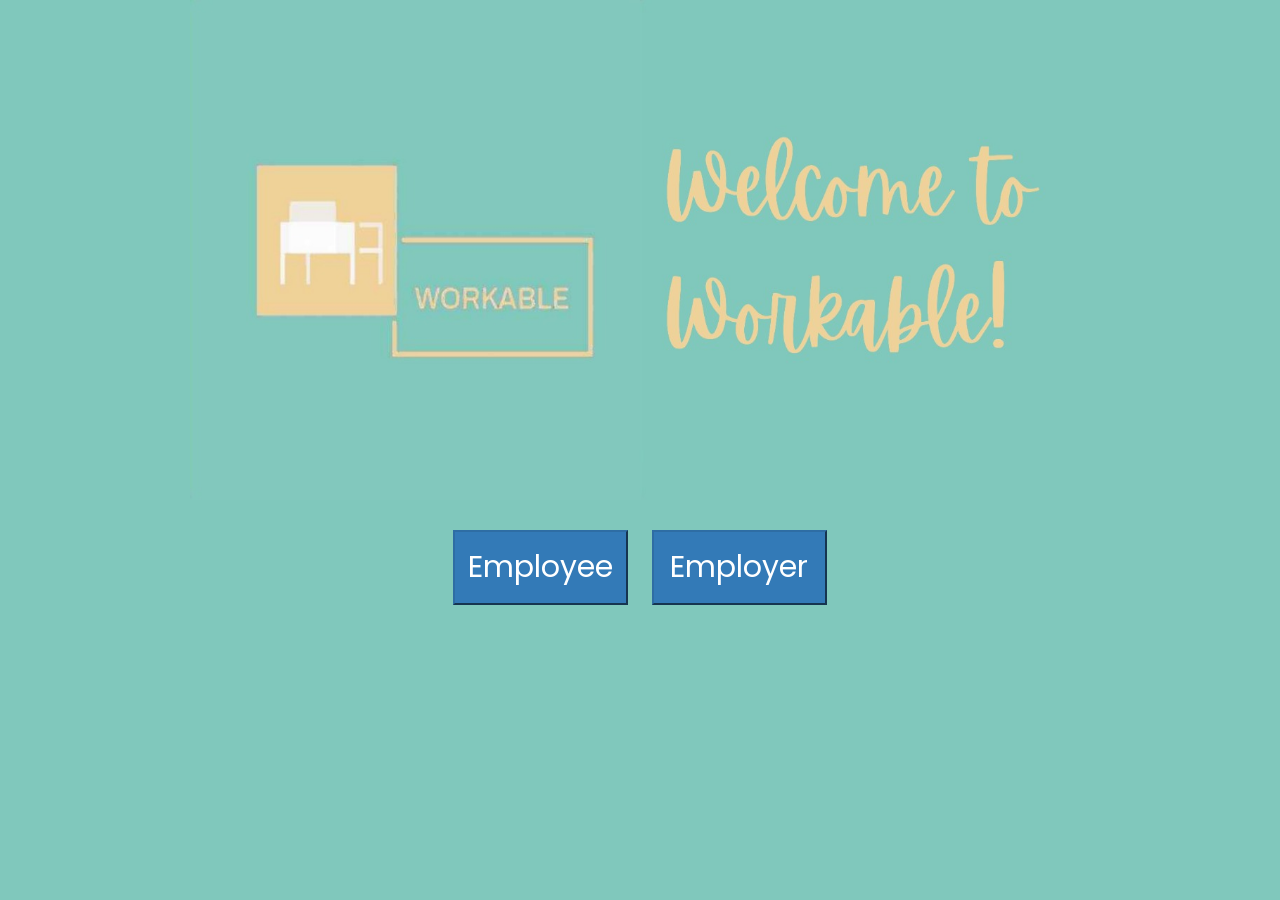
<file: index.html>
<!DOCTYPE html>
<html>
    <head>
        <title class="Calligraffitti">Workable</title>
        <link rel="preconnect" href="https://fonts.googleapis.com">
        <link rel="preconnect" href="https://fonts.gstatic.com" crossorigin>
        <link href="https://fonts.googleapis.com/css2?family=Poppins:wght@500&display=swap" rel="stylesheet">

        <link rel="stylesheet" href="https://maxcdn.bootstrapcdn.com/bootstrap/3.4.0/css/bootstrap.min.css">
        <script src="https://ajax.googleapis.com/ajax/libs/jquery/3.4.1/jquery.min.js"></script>
        <script src="https://maxcdn.bootstrapcdn.com/bootstrap/3.4.0/js/bootstrap.min.js"></script>
        <link rel="stylesheet" href="style.css">
        <script src="home_page.js"></script>
    </head>
    <body>
        <center>
            <div>
                <img src="header.jpg" style=" width:900px; height: 500px;">
                <br>
                <br>
                <button onclick="employee()" class=" btn-primary btn-group-lg poppins">Employee</button>
                <button onclick="employer()" class=" btn-primary btn-group-lg poppins">Employer</button>
            </div>
        </center>


    </body>
</html>
</file>
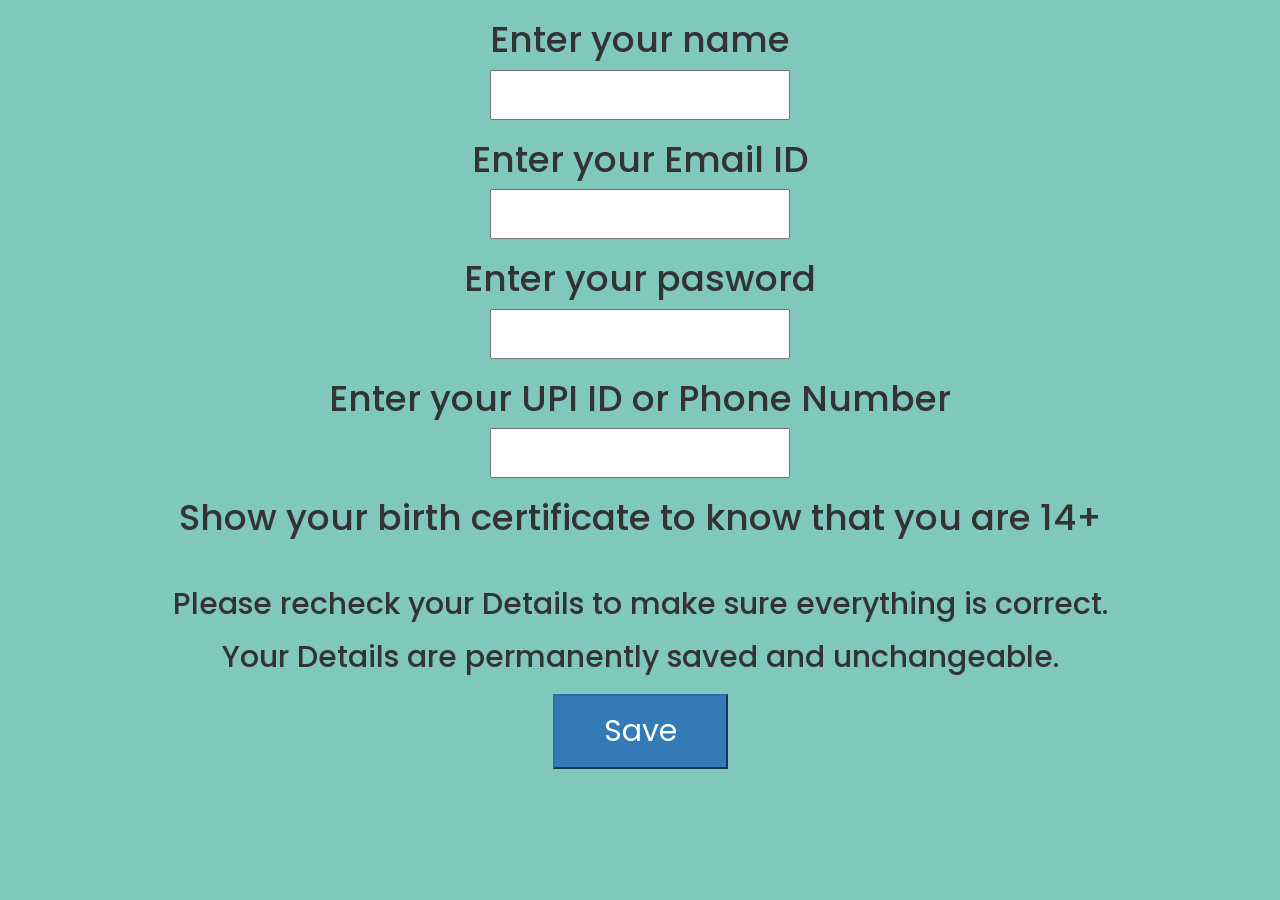
<file: emloyee.html>
<!DOCTYPE html>
<html>
    <head>
        <title class="Calligraffitti">Workable</title>
        <link rel="preconnect" href="https://fonts.googleapis.com">
        <link rel="preconnect" href="https://fonts.gstatic.com" crossorigin>
        <link href="https://fonts.googleapis.com/css2?family=Poppins:wght@500&display=swap" rel="stylesheet">

        <link rel="stylesheet" href="https://maxcdn.bootstrapcdn.com/bootstrap/3.4.0/css/bootstrap.min.css">
        <script src="https://ajax.googleapis.com/ajax/libs/jquery/3.4.1/jquery.min.js"></script>
        <script src="https://maxcdn.bootstrapcdn.com/bootstrap/3.4.0/js/bootstrap.min.js"></script>
        <link rel="stylesheet" href="style.css">
        <script src="eployee.js"></script>
    </head>
    <body>
        <center> 
            
            <h1 class="poppins">Enter your name</h1>
            <input id="name" class="text_style">
            

            <h1 class="poppins">Enter your Email ID</h1>
            <input id="email_id" class="text_style">

            <h1 class="poppins">Enter your pasword</h1>
            <input id="pasword" class="text_style">
            
            <h1 class="poppins">Enter your UPI ID or Phone Number</h1>
            <input id="card_number" class="text_style">

            <h1 class="poppins">Show your birth certificate to know that you are 14+ </h1>
            <!--Camera code start-->
            <!--Camera code end-->
            <br>

            <h2 class="poppins">Please recheck your Details to make sure everything is correct.</h2>
            <h2 class="poppins"> Your Details are permanently saved and unchangeable. </h2>

            <button onclick="save()" class=" btn-primary btn-group-lg poppins">Save</button>
        </center>
    </body>
</html>
</file>
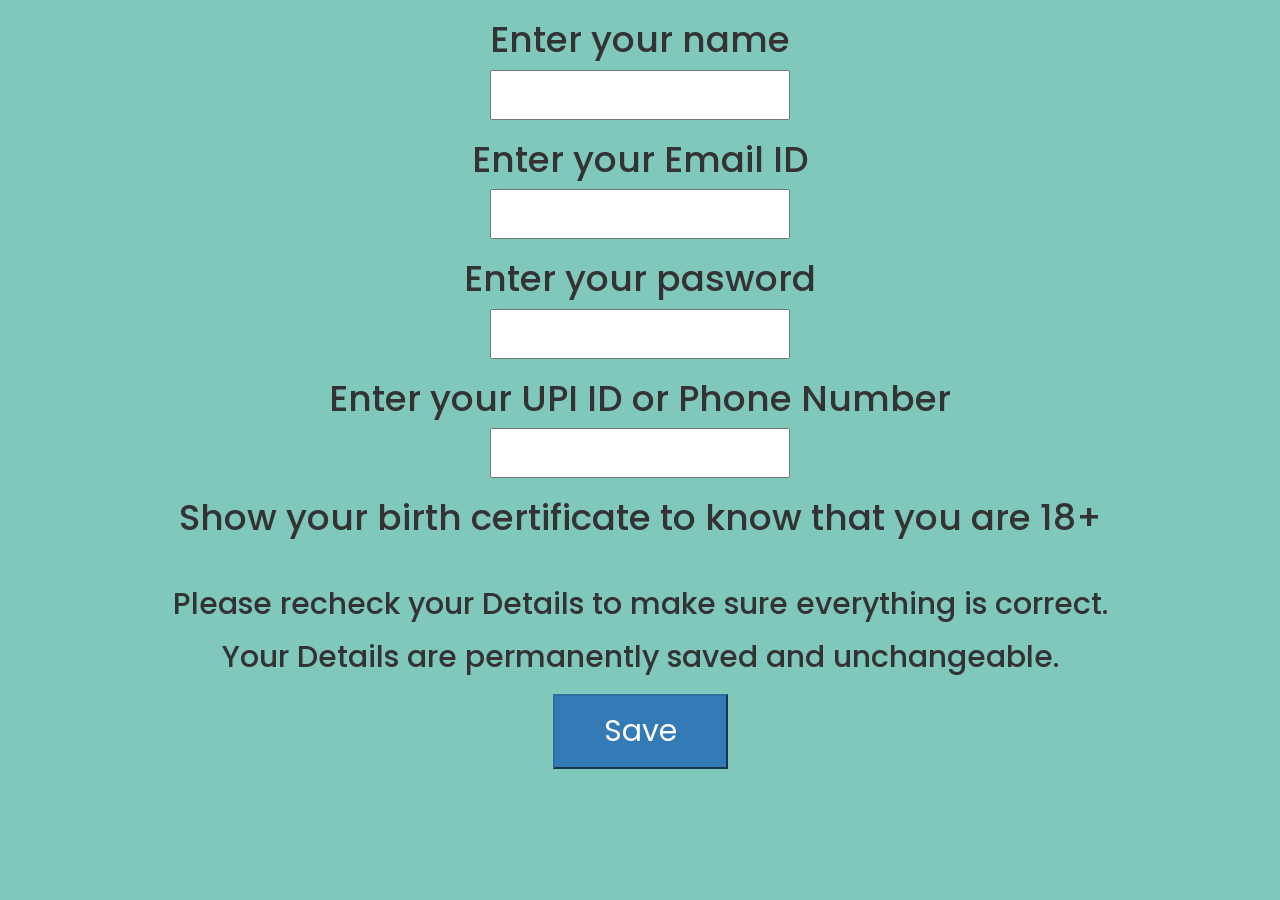
<file: emloyer.html>
<!DOCTYPE html>
<html>
    <head>
        <title class="Calligraffitti">Workable</title>
        <link rel="preconnect" href="https://fonts.googleapis.com">
        <link rel="preconnect" href="https://fonts.gstatic.com" crossorigin>
        <link href="https://fonts.googleapis.com/css2?family=Poppins:wght@500&display=swap" rel="stylesheet">

        <link rel="stylesheet" href="https://maxcdn.bootstrapcdn.com/bootstrap/3.4.0/css/bootstrap.min.css">
        <script src="https://ajax.googleapis.com/ajax/libs/jquery/3.4.1/jquery.min.js"></script>
        <script src="https://maxcdn.bootstrapcdn.com/bootstrap/3.4.0/js/bootstrap.min.js"></script>
        <link rel="stylesheet" href="style.css">
        <script src="employer.js"></script>
    </head>
    <body>
        <center> 
            
            <h1 class="poppins">Enter your name</h1>
            <input id="name" class="text_style">
            

            <h1 class="poppins">Enter your Email ID</h1>
            <input id="email_id" class="text_style">

            <h1 class="poppins">Enter your pasword</h1>
            <input id="pasword" class="text_style">
            
            <h1 class="poppins">Enter your UPI ID or Phone Number</h1>
            <input id="card_number" class="text_style">

            <h1 class="poppins">Show your birth certificate to know that you are 18+ </h1>
            <!--Camera code start-->
            <!--Camera code end-->
            <br>

            <h2 class="poppins">Please recheck your Details to make sure everything is correct.</h2>
            <h2 class="poppins"> Your Details are permanently saved and unchangeable. </h2>

            <button class="btn-primary btn-group-lg poppins" onclick="save()">Save</button>
        </center>
    </body>
</html>
</file>
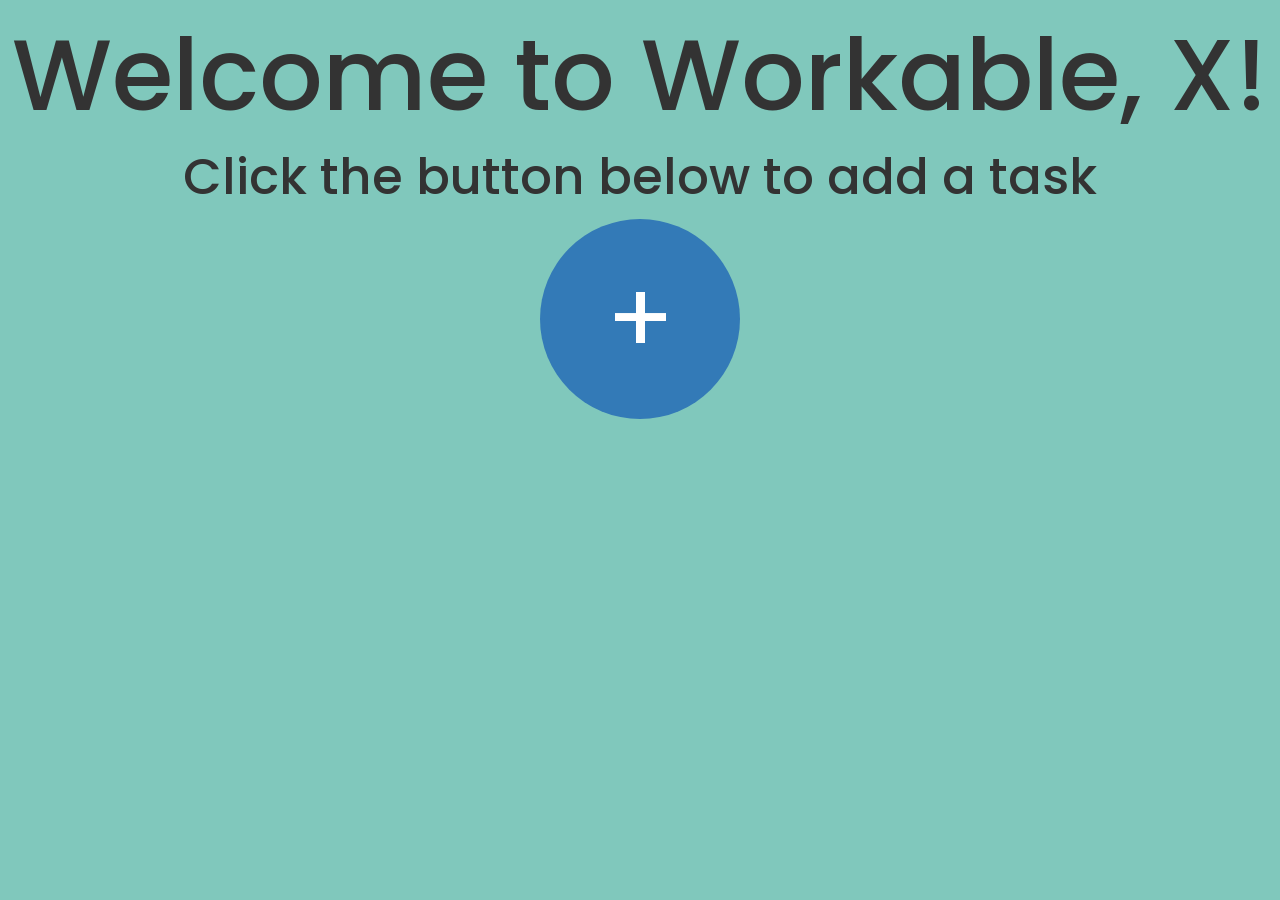
<file: employer_home.html>
<!DOCTYPE html>
<html>
    <head>
        <title>Workable</title>
        <title class="Calligraffitti">Workable</title>
        <link rel="preconnect" href="https://fonts.googleapis.com">
        <link rel="preconnect" href="https://fonts.gstatic.com" crossorigin>
        <link href="https://fonts.googleapis.com/css2?family=Poppins:wght@500&display=swap" rel="stylesheet">

        <link rel="stylesheet" href="https://maxcdn.bootstrapcdn.com/bootstrap/3.4.0/css/bootstrap.min.css">
        <script src="https://ajax.googleapis.com/ajax/libs/jquery/3.4.1/jquery.min.js"></script>
        <script src="https://maxcdn.bootstrapcdn.com/bootstrap/3.4.0/js/bootstrap.min.js"></script>
        <link rel="stylesheet" href="style.css">
        <script src="employer_home.js"></script>
    </head>
    <body>
        <center>
            <h1 id="welcome" class="poppins" style="font-size: 100px;">Welcome to Workable, X!</h1>
            <h1 class="poppins" style="font-size: 50px;">Click the button below to add a task</h1>
            <button class="poppins btn-primary button_style" onclick="add_task()">+</button>
        </center>
    </body>
</html>
</file>
<file: style.css>
.calligraffitti
{
    font-family: 'Calligraffitti', cursive;
}
body{
    background-color: #80c8bc;
}

h1{
    width: 100%;
    height: 100%;
    text-size-adjust: 120px;
}

button{
    margin: 10px;
    width: 175px;
    height: 75px;
    font-size: 30px;
}

.text_style{
    height: 50px;
    width: 300px;
}

.poppins{
    font-family: 'Poppins', sans-serif;
}

.button_style {
    border: none;
    color: white;
    padding: 20px;
    text-align: center;
    text-decoration: none;
    display: inline-block;
    font-size: 16px;
    margin: 4px 2px;
    border-radius: 50%;
    height: 200px;
    width: 200px;
    font-size: 100px;
  }

.indent {
    margin-left: 20px;
}
</file>
